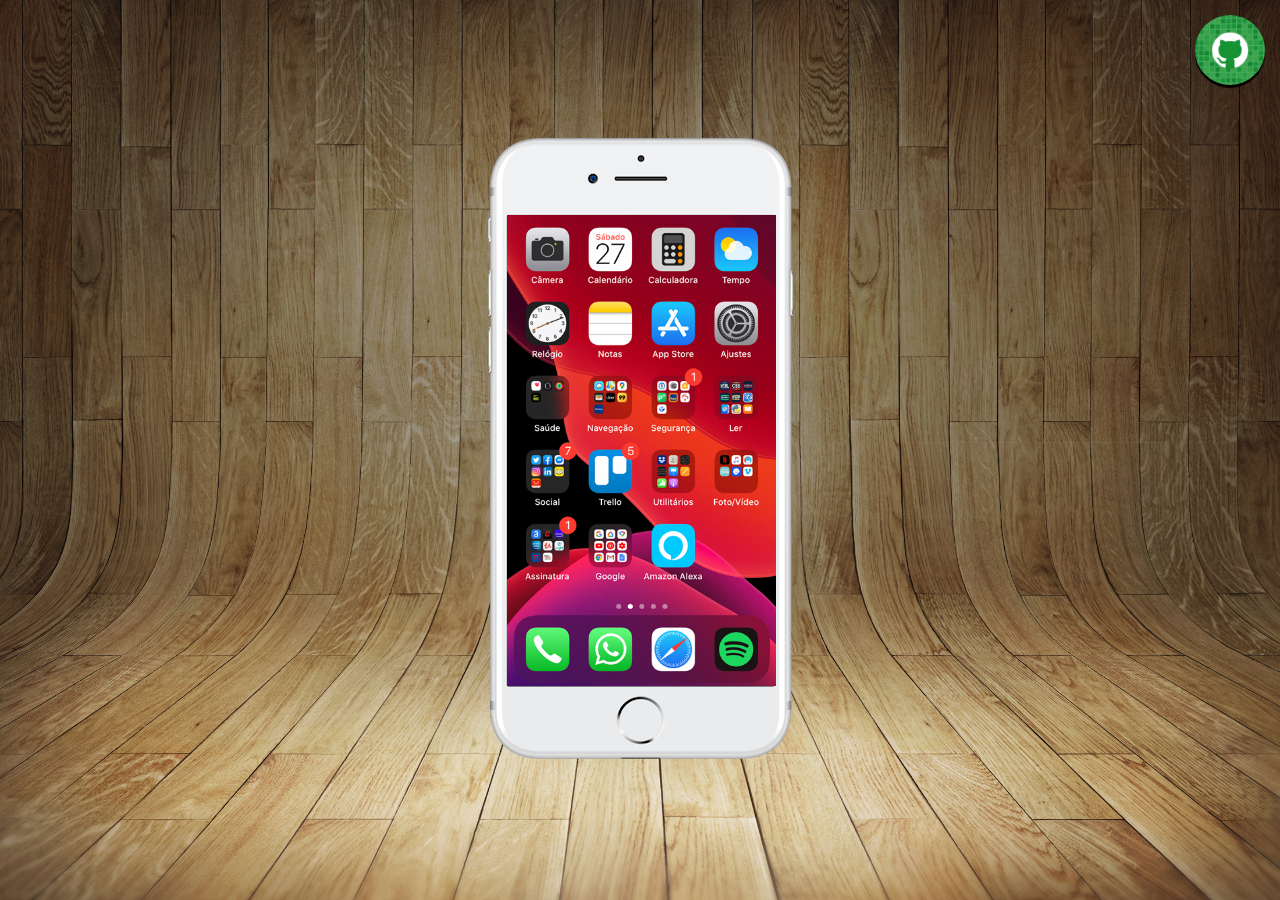
<file: index.html>
<!DOCTYPE html>
<html lang="pt-br">
<head>
    <meta charset="UTF-8">
    <meta name="viewport" content="width=device-width, initial-scale=1.0">
    <link rel="shortcut icon" href="favicon.ico" type="image/x-icon">
    <title>Projeto Redes Sociais</title>
    <link rel="stylesheet" href="estilo/style.css">
    <link rel="stylesheet" href="home.html">
</head>
<body>
    <main>
        <section id="telefone">
            <iframe src="home.html" name="tela" id="tela" frameborder="0"></iframe>
        </section>
        <section id="redes-sociais">
            <a href="https://github.com/danielrodrigues977" target="_blank"><img src="imagens/logo-github.jpg" alt=""></a>
        </section>
    </main>
</body>
</html>
</file>
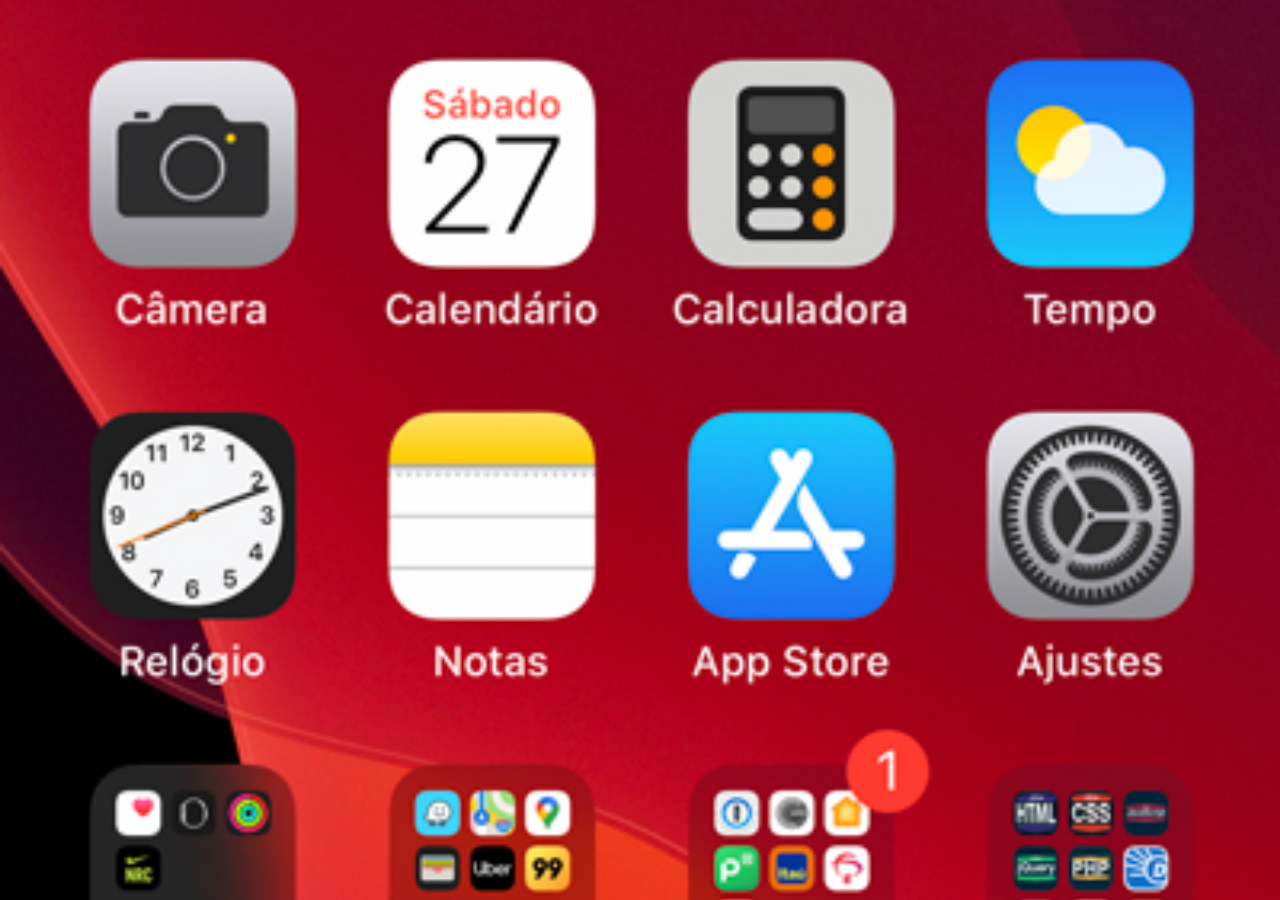
<file: home.html>
<!DOCTYPE html>
<html lang="pt-br">
<head>
    <meta charset="UTF-8">
    <meta name="viewport" content="width=device-width, initial-scale=1.0">
    <title>tela do celular</title>
    <style>
        * {
            margin: 0px;
            padding: 0px;
        }

        body {
            width: 100vw;
            height: 100vh;
            background: black url(imagens/tela-home.jpg) top center;
            background-repeat: no-repeat;
            background-attachment: fixed;
            background-size: cover;
        }
    </style>
</head>
<body>
    
</body>
</html>
</file>
<file: estilo/style.css>
* {
    margin: 0px;
    padding: 0px;
    font-family: Arial, Helvetica, sans-serif;
}

html, body {
    height: 100vh;
    width: 100vw;
    background-color: black;
}

body {
    background-image: url(../imagens/fundo-madeira.jpg);
    background-repeat: no-repeat;
    background-size: cover;
    background-position: top center;
    background-attachment: fixed;
}

main {
    position: relative;
    height: 100vh;
    position: relative;
    
}

section#telefone {
    height: 630px;
    width: 310px;
    background-color: blue;
    position: absolute;
    top: 50%;
    left: 50%;
    transform: translate(-50%, -50%);
    background: url(../imagens/frame-iphone.png);
    background-repeat: no-repeat;
    
}

iframe#tela {
    position: relative;
    top: 80px;
    left: 22px;
    width: 269px;
    height: 471px;
    
}

section#redes-sociais {
    text-align: right;
}

section#redes-sociais img {
    width: 70px;
    border-radius: 50%;
    margin: 15px;
    box-shadow: 0px 3px 1px black;
    box-sizing: border-box;
}

section#redes-sociais img:hover {
    border: 2px solid rgba(255, 255, 255, 0.74);
    transform: translate(-2px, -2px);
    transition: transform 0.1s;
}
</file>
